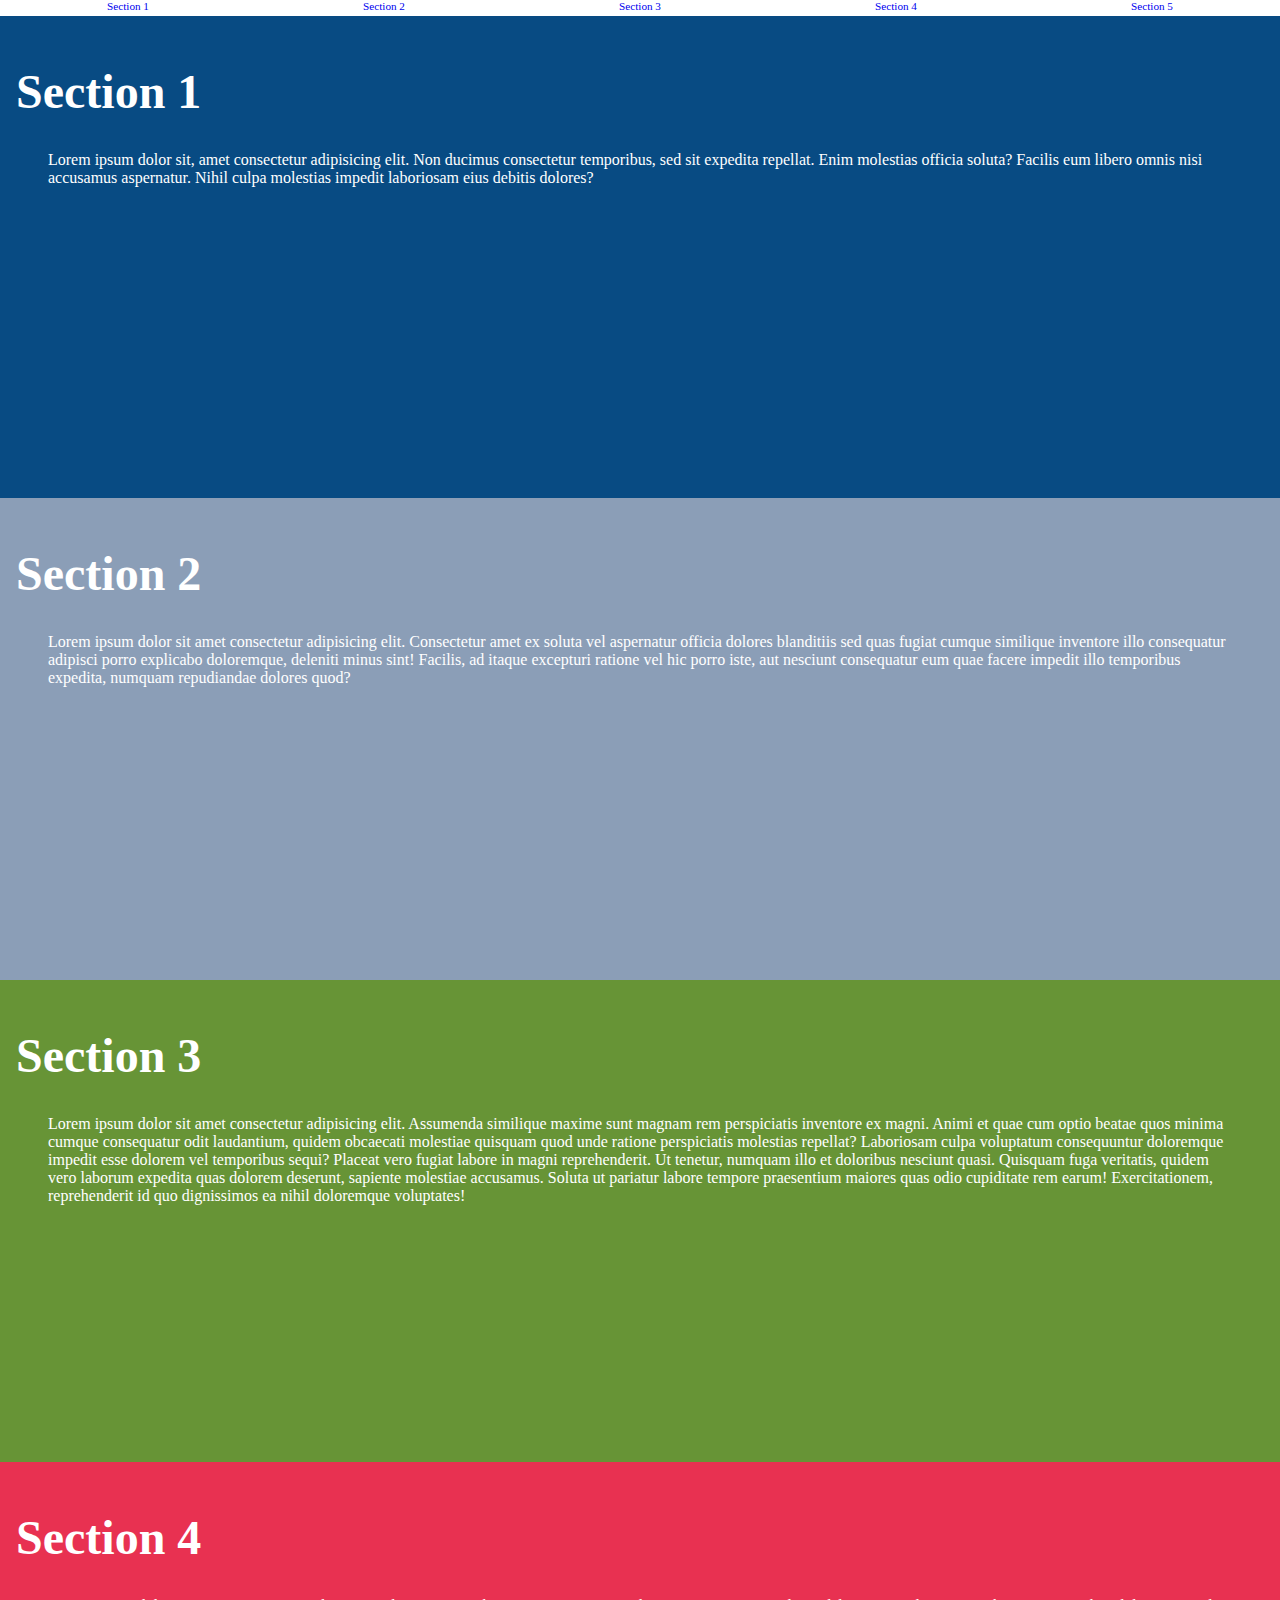
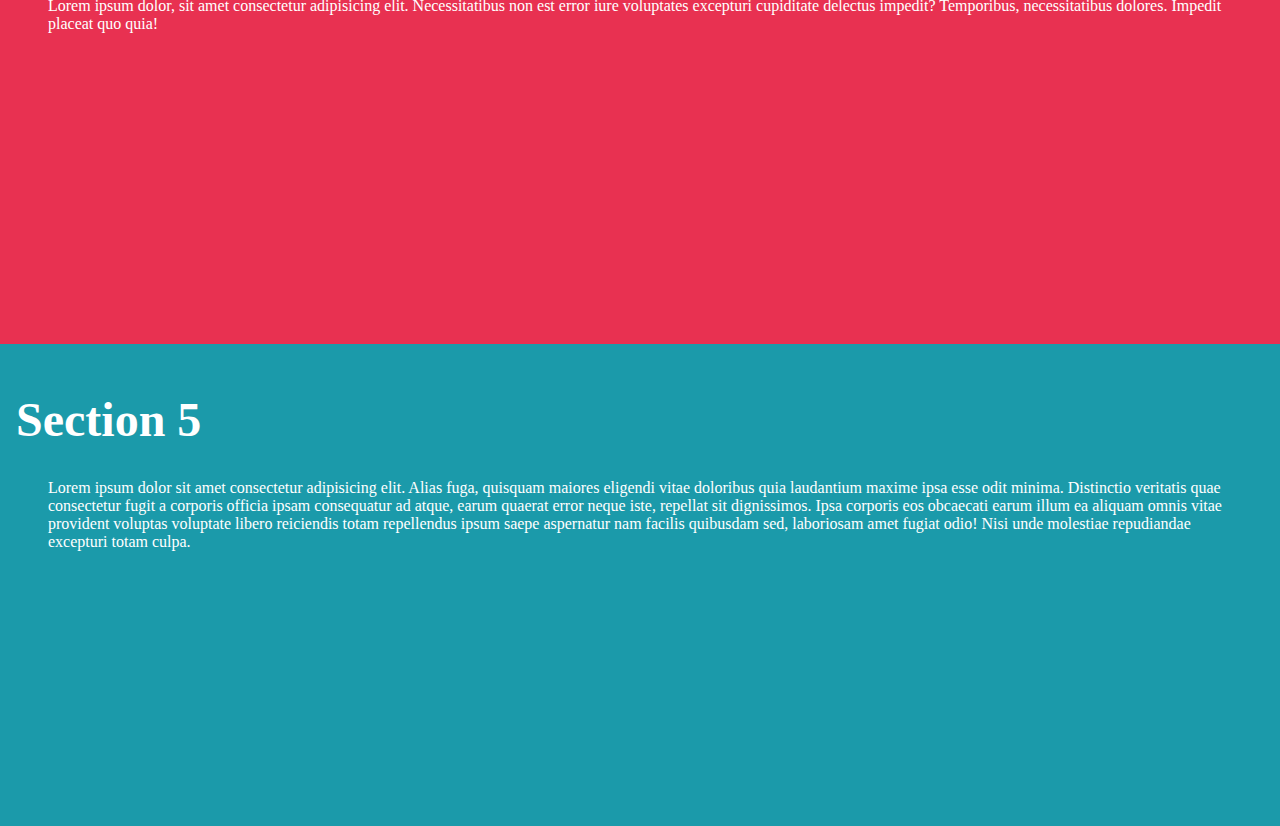
<file: index.html>
<!DOCTYPE html>
<html lang="en">
<head>
  <meta charset="UTF-8">
  <meta name="viewport" content="width=device-width, initial-scale=1.0">
  <title>Smooth Scroll</title>
  <link rel="stylesheet" href="style.css">
</head>
<body>
<header>
  <ul>
    <li><a href="#s1">Section 1</a></li>
    <li><a href="#s2">Section 2</a></li>
    <li><a href="#s3">Section 3</a></li>
    <li><a href="#s4">Section 4</a></li>
    <li><a href="#s5">Section 5</a></li>
  </ul>
</header>
<main>
  <a name="s1"></a>
  <section id="s1">
    <h1>Section 1</h1>
    <p>Lorem ipsum dolor sit, amet consectetur adipisicing elit. Non ducimus consectetur temporibus, sed sit expedita repellat. Enim molestias officia soluta? Facilis eum libero omnis nisi accusamus aspernatur. Nihil culpa molestias impedit laboriosam eius debitis dolores?</p>
  </section>

  <a name="s2"></a>
  <section id="s2">
    <h1>Section 2</h1>
    <p>Lorem ipsum dolor sit amet consectetur adipisicing elit. Consectetur amet ex soluta vel aspernatur officia dolores blanditiis sed quas fugiat cumque similique inventore illo consequatur adipisci porro explicabo doloremque, deleniti minus sint! Facilis, ad itaque excepturi ratione vel hic porro iste, aut nesciunt consequatur eum quae facere impedit illo temporibus expedita, numquam repudiandae dolores quod?</p>
  </section>

  <a name="s3"></a>
  <section id="s3">
    <h1>Section 3</h1>
    <p>Lorem ipsum dolor sit amet consectetur adipisicing elit. Assumenda similique maxime sunt magnam rem perspiciatis inventore ex magni. Animi et quae cum optio beatae quos minima cumque consequatur odit laudantium, quidem obcaecati molestiae quisquam quod unde ratione perspiciatis molestias repellat? Laboriosam culpa voluptatum consequuntur doloremque impedit esse dolorem vel temporibus sequi? Placeat vero fugiat labore in magni reprehenderit. Ut tenetur, numquam illo et doloribus nesciunt quasi. Quisquam fuga veritatis, quidem vero laborum expedita quas dolorem deserunt, sapiente molestiae accusamus. Soluta ut pariatur labore tempore praesentium maiores quas odio cupiditate rem earum! Exercitationem, reprehenderit id quo dignissimos ea nihil doloremque voluptates!</p>
  </section>

  <a name="s4"></a>
  <section id="s4">
    <h1>Section 4</h1>
    <p>Lorem ipsum dolor, sit amet consectetur adipisicing elit. Necessitatibus non est error iure voluptates excepturi cupiditate delectus impedit? Temporibus, necessitatibus dolores. Impedit placeat quo quia!</p>
  </section>

  <a name="s5"></a>
  <section id="s5">
    <h1>Section 5</h1>
    <p>Lorem ipsum dolor sit amet consectetur adipisicing elit. Alias fuga, quisquam maiores eligendi vitae doloribus quia laudantium maxime ipsa esse odit minima. Distinctio veritatis quae consectetur fugit a corporis officia ipsam consequatur ad atque, earum quaerat error neque iste, repellat sit dignissimos. Ipsa corporis eos obcaecati earum illum ea aliquam omnis vitae provident voluptas voluptate libero reiciendis totam repellendus ipsum saepe aspernatur nam facilis quibusdam sed, laboriosam amet fugiat odio! Nisi unde molestiae repudiandae excepturi totam culpa.</p>
  </section>
</main>
</body>
</html>
</file>
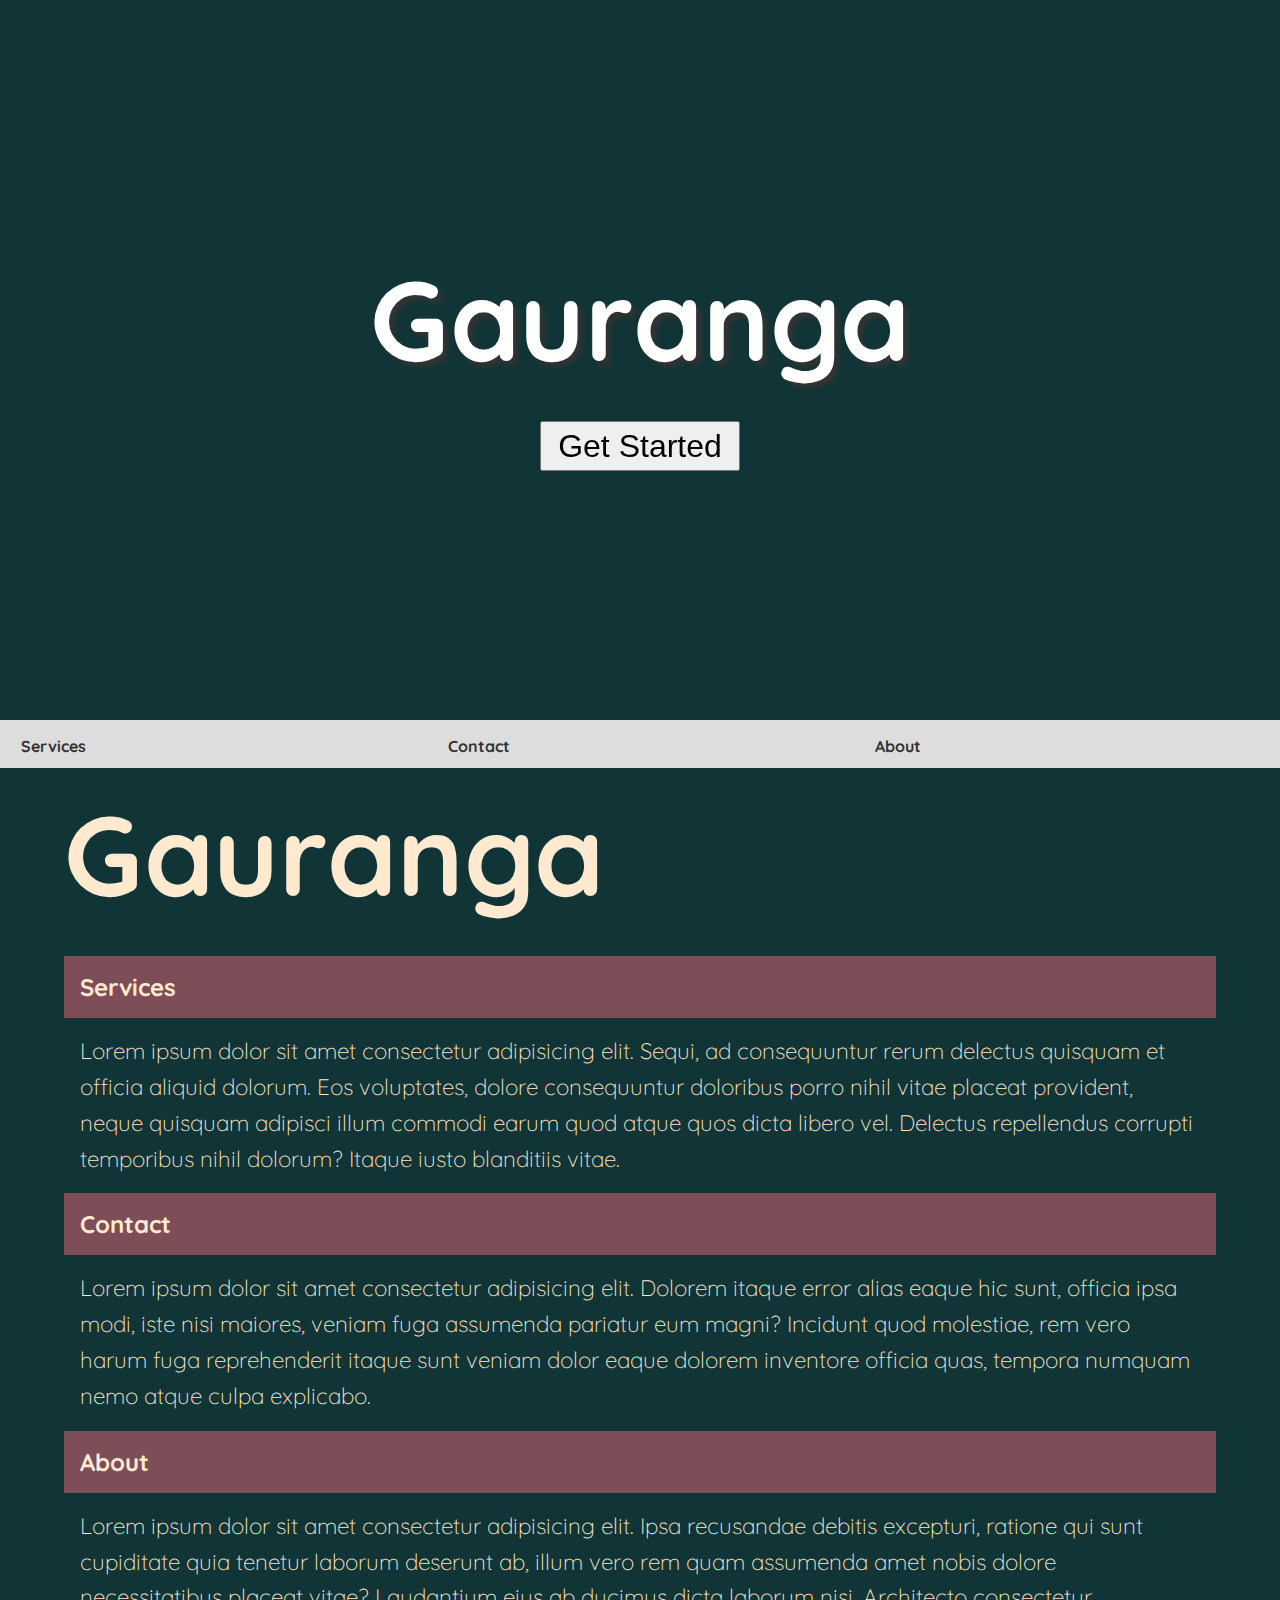
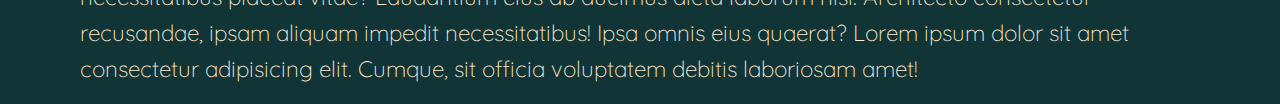
<file: 04-position-sticky/index.html>
<!DOCTYPE html>
<html lang="en">
<head>
  <meta charset="UTF-8">
  <meta http-equiv="X-UA-Compatible" content="IE=edge">
  <meta name="viewport" content="width=device-width, initial-scale=1.0">
  <title>Position Sticky</title>
  <link rel="preconnect" href="https://fonts.gstatic.com">
  <link href="https://fonts.googleapis.com/css2?family=Quicksand&display=swap" rel="stylesheet">
  <link rel="stylesheet" href="https://use.fontawesome.com/releases/v5.15.2/css/all.css"
    integrity="sha384-vSIIfh2YWi9wW0r9iZe7RJPrKwp6bG+s9QZMoITbCckVJqGCCRhc+ccxNcdpHuYu" crossorigin="anonymous">
  <link rel="stylesheet" href="style.css">
</head>
<body>
  <header>
    <div>
      <h1>Gauranga</h1>
      <button>Get Started</button>
    </div>
  </header>
  <nav>
    <ul>
      <li><a href="#services"><i class="fas fa-ambulance"></i> Services</a></li>
      <li><a href="#contact"><i class="fas fa-bomb"></i> Contact</a></li>
      <li><a href="#about"><i class="fas fa-carrot"></i> About</a></li>
    </ul>
  </nav>

  <main>
    <h1>Gauranga</h1>

    <h2><i class="fas fa-ambulance"></i> Services</h2>
    <p>Lorem ipsum dolor sit amet consectetur adipisicing elit. Sequi, ad consequuntur rerum delectus quisquam et officia aliquid dolorum. Eos voluptates, dolore consequuntur doloribus porro nihil vitae placeat provident, neque quisquam adipisci illum commodi earum quod atque quos dicta libero vel. Delectus repellendus corrupti temporibus nihil dolorum? Itaque iusto blanditiis vitae.</p>

    <h2><i class="fas fa-bomb"></i> Contact</h2>
    <p>Lorem ipsum dolor sit amet consectetur adipisicing elit. Dolorem itaque error alias eaque hic sunt, officia ipsa modi, iste nisi maiores, veniam fuga assumenda pariatur eum magni? Incidunt quod molestiae, rem vero harum fuga reprehenderit itaque sunt veniam dolor eaque dolorem inventore officia quas, tempora numquam nemo atque culpa explicabo.</p>

    <h2><i class="fas fa-carrot"></i> About</h2>
    <p>Lorem ipsum dolor sit amet consectetur adipisicing elit. Ipsa recusandae debitis excepturi, ratione qui sunt cupiditate quia tenetur laborum deserunt ab, illum vero rem quam assumenda amet nobis dolore necessitatibus placeat vitae? Laudantium eius ab ducimus dicta laborum nisi. Architecto consectetur recusandae, ipsam aliquam impedit necessitatibus! Ipsa omnis eius quaerat? Lorem ipsum dolor sit amet consectetur adipisicing elit. Cumque, sit officia voluptatem debitis laboriosam amet!</p>
  </main>
</body>
</html>
</file>
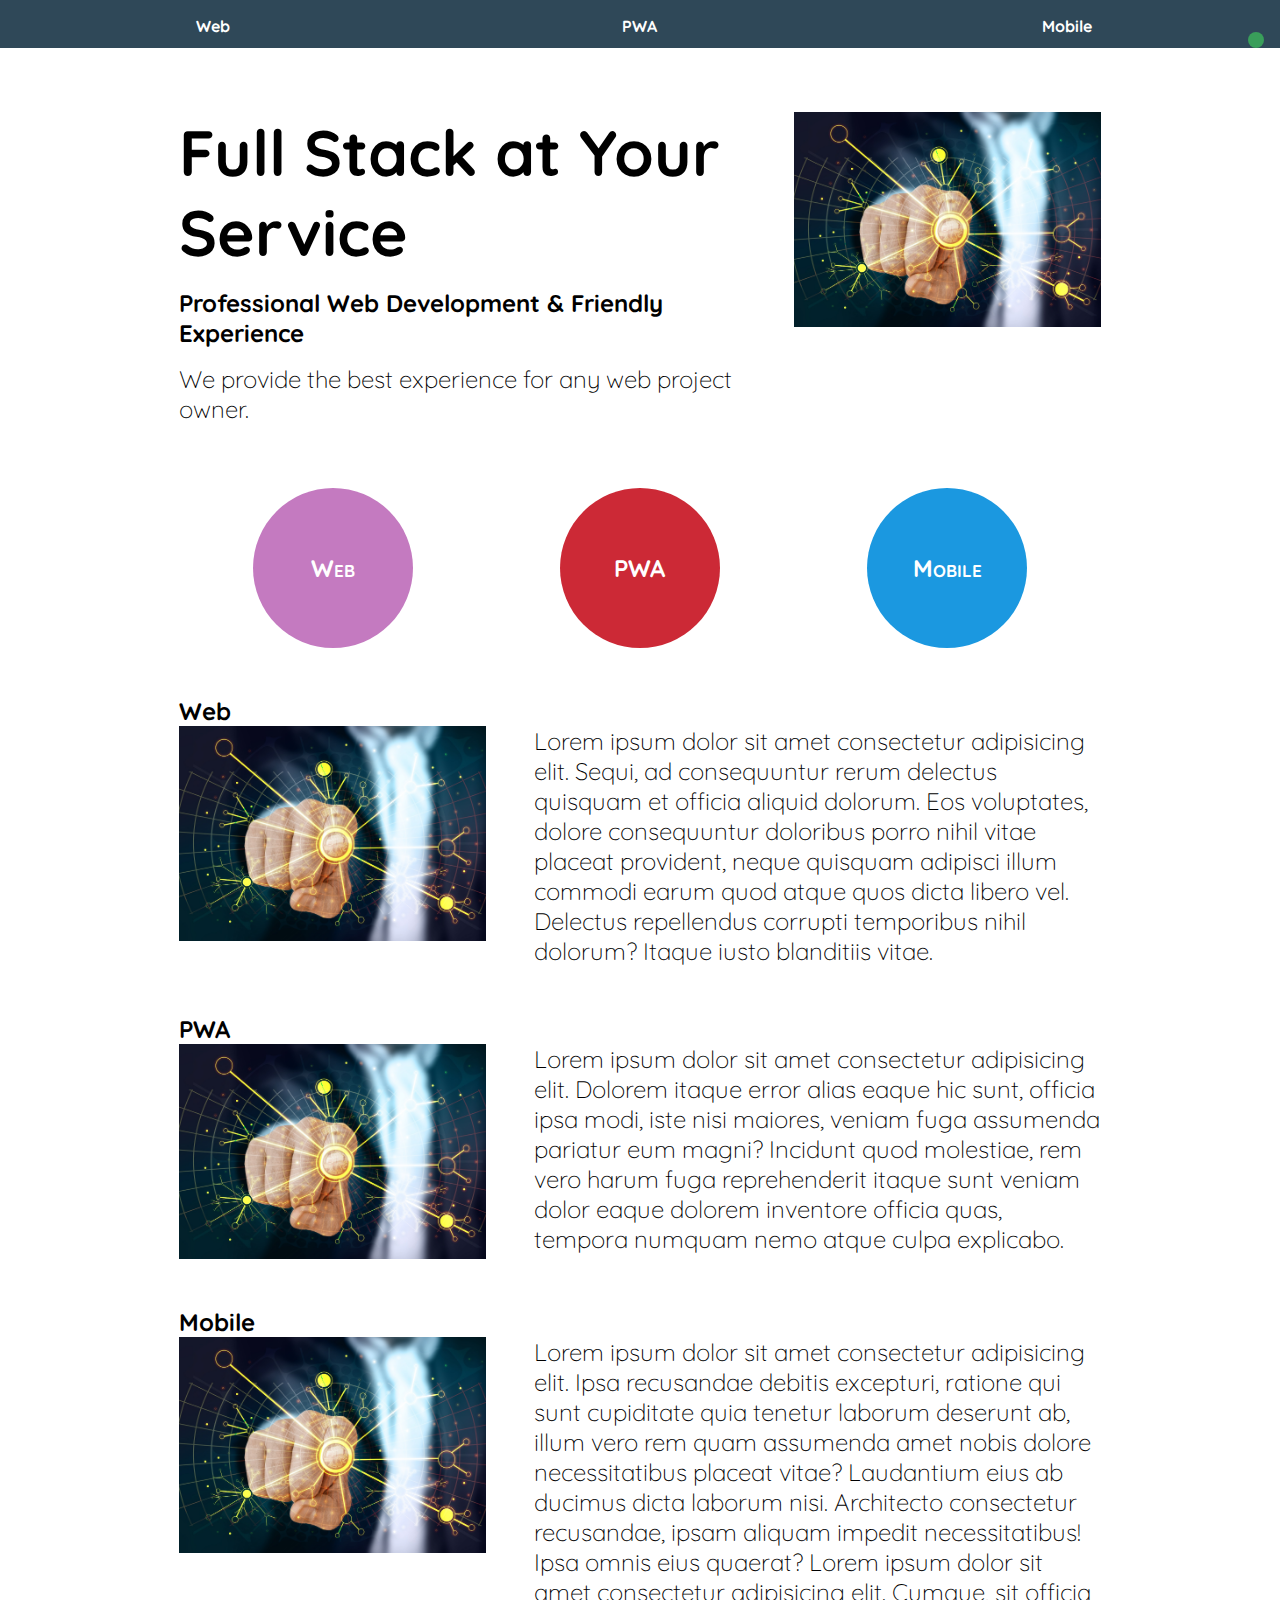
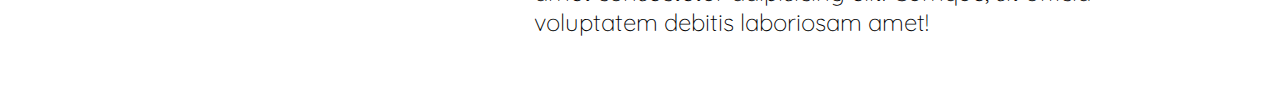
<file: 05-dark-mode/index.html>
<!DOCTYPE html>
<html lang="en">
  <head>
    <meta charset="UTF-8" />
    <meta http-equiv="X-UA-Compatible" content="IE=edge" />
    <meta name="viewport" content="width=device-width, initial-scale=1.0" />
    <title>Dark Mode</title>
    <link rel="preconnect" href="https://fonts.gstatic.com" />
    <link
      href="https://fonts.googleapis.com/css2?family=Quicksand&display=swap"
      rel="stylesheet"
    />
    <link
      rel="stylesheet"
      href="https://use.fontawesome.com/releases/v5.15.2/css/all.css"
      integrity="sha384-vSIIfh2YWi9wW0r9iZe7RJPrKwp6bG+s9QZMoITbCckVJqGCCRhc+ccxNcdpHuYu"
      crossorigin="anonymous"
    />
    <link rel="stylesheet" href="style.css" />
    <link rel="stylesheet" href="dark-mode.css" />
    <script src="theme-switcher.js" defer></script>
  </head>
  <body>
    <nav>
      <ul>
        <li>
          <a href="#web"><i class="fas fa-ambulance"></i> Web</a>
        </li>
        <li>
          <a href="#pwa"><i class="fas fa-bomb"></i> PWA</a>
        </li>
        <li>
          <a href="#mobile"><i class="fas fa-carrot"></i> Mobile</a>
        </li>
      </ul>
    </nav>

    <header>
      <div>
        <h1>Full Stack at Your Service</h1>
        <h2>Professional Web Development & Friendly Experience</h2>
        <p>We provide the best experience for any web project owner.</p>
      </div>
      <div>
        <img src="./hero.jpg" alt="hero" />
      </div>
    </header>

    <main>
      <section id="icons" class="keep">
        <div>
          <i class="fas fa-ambulance"></i>
          <h2>Web</h2>
        </div>
        <div>
          <i class="fas fa-bomb"></i>
          <h2>PWA</h2>
        </div>
        <div>
          <i class="fas fa-carrot"></i>
          <h2>Mobile</h2>
        </div>
      </section>

      <a name="web"></a>
      <h2><i class="fas fa-ambulance"></i> Web</h2>
      <div class="info">
        <img src="./hero.jpg" alt="hero" />
        <p>
          Lorem ipsum dolor sit amet consectetur adipisicing elit. Sequi, ad
          consequuntur rerum delectus quisquam et officia aliquid dolorum. Eos
          voluptates, dolore consequuntur doloribus porro nihil vitae placeat
          provident, neque quisquam adipisci illum commodi earum quod atque quos
          dicta libero vel. Delectus repellendus corrupti temporibus nihil
          dolorum? Itaque iusto blanditiis vitae.
        </p>
      </div>

      <a name="pwa"></a>
      <h2><i class="fas fa-bomb"></i> PWA</h2>
      <div class="info">
        <img src="./hero.jpg" alt="hero" />
        <p>
          Lorem ipsum dolor sit amet consectetur adipisicing elit. Dolorem
          itaque error alias eaque hic sunt, officia ipsa modi, iste nisi
          maiores, veniam fuga assumenda pariatur eum magni? Incidunt quod
          molestiae, rem vero harum fuga reprehenderit itaque sunt veniam dolor
          eaque dolorem inventore officia quas, tempora numquam nemo atque culpa
          explicabo.
        </p>
      </div>

      <a name="mobile"></a>
      <h2><i class="fas fa-carrot"></i> Mobile</h2>
      <div class="info">
        <img src="./hero.jpg" alt="hero" />
        <p>
          Lorem ipsum dolor sit amet consectetur adipisicing elit. Ipsa
          recusandae debitis excepturi, ratione qui sunt cupiditate quia tenetur
          laborum deserunt ab, illum vero rem quam assumenda amet nobis dolore
          necessitatibus placeat vitae? Laudantium eius ab ducimus dicta laborum
          nisi. Architecto consectetur recusandae, ipsam aliquam impedit
          necessitatibus! Ipsa omnis eius quaerat? Lorem ipsum dolor sit amet
          consectetur adipisicing elit. Cumque, sit officia voluptatem debitis
          laboriosam amet!
        </p>
      </div>
    </main>

    <div id="theme-switcher" title="Sötét mód be/ki">
      <i class="fas fa-sun" id="light"></i>
      <i class="fas fa-moon" id="dark"></i>
    </div>
  </body>
</html>
</file>
<file: style.css>
body {
  margin: 0;
}

header {
  position: fixed;
  background: #fff;
  width: 100vw;
  height: 1rem;
  font-size: 0.7rem;
}
ul {
  list-style-type: none;
  display: flex;
  margin: 0;
  padding: 0;
  justify-content: space-around;
}

a {
  text-decoration: none;
}

main {
  padding-top: 1rem;
}

section {
  min-height: 50vh;
  color: #fff;
  padding: 1rem;
}

h1 {
  font-size: 3rem;
}


#s1 {
  background: #084B83;
}

#s2 {
  background: #8B9EB7;
}

#s3 {
  background: #679436;
}

#s4 {
  background: #E83151;
}

#s5 {
  background: #1B9AAA;
}

p {
  margin: 2rem;
}

html {
  scroll-behavior: smooth;
}
</file>
<file: 04-position-sticky/style.css>
* {
  margin: 0;
  box-sizing: border-box;
}

body {
  background-color: #113537;
  color: #FFEAD0;
  font-family: 'Quicksand', sans-serif;
}

header {
  height: 80vh;
  background-image: url('https://live.staticflickr.com/8741/28196880635_84b380c53a_b_d.jpg');
  background-position: bottom;
  background-size: cover;
  color: #fff;
  display: flex;
  flex-direction: column;
  justify-content: center;
}

header div {
  text-align: center;
  position: sticky;
  top: 0;
}

header h1 {
  text-shadow: .3rem .3rem .3rem #333;
}

header button {
  max-width: 40vw;
  font-size: min(5vw, 2rem);
  padding: .3rem 1rem;
}

nav {
  font-weight: bold;
  background-color: #ddd;
  height: 3rem;
  position: sticky;
  top: 0;
}

ul {
  display: flex;
  list-style: none;
  justify-content: space-around;
  align-items: center;
  padding: 0;
}

li {
  margin: 1rem;
  width: 30%;
}

nav a {
  text-decoration: none;
  color: #333;
}

main {
  margin: 1rem auto;
  font-weight: 100;
  width: 90vw;
}

h1 {
  font-size: min(15vw, 7rem);
  margin-bottom: 2rem;
}

h2 {
  background-color: #7d4e57;
  padding: 1rem;
  position: sticky;
  top: 3rem;
}

p {
  margin: 1rem;
  line-height: 1.6;
  font-size: 1.4rem;
}
</file>
<file: 05-dark-mode/style.css>
* {
  margin: 0;
  box-sizing: border-box;
}

html {
  scroll-behavior: smooth;
}

body {
  font-family: 'Quicksand', sans-serif;
}

nav {
  font-weight: bold;
  background-color: #2f4858;
  height: 3rem;
  position: sticky;
  top: 0;
  z-index: 1;
}

ul {
  display: flex;
  list-style: none;
  justify-content: space-around;
  align-items: center;
  padding: 0;
  text-align: center;
}

li {
  margin: 1rem;
  width: 30%;
}

nav a {
  text-decoration: none;
  color: #fff;
}

header,
main {
  margin: 1rem auto;
  font-weight: 100;
  width: 72vw;
}

header {
  display: grid;
  grid-template-columns: 2fr 1fr;
  padding: 3rem 0;
}

header h1 {
  font-size: 4rem;
  margin-bottom: 1rem;
}
header h2 {
  margin: 1rem 0;
}

img {
  width: 100%;
}

#icons {
  display: flex;
  justify-content: space-around;
  align-items: center;
  text-align: center;
  font-variant: small-caps;
  margin-bottom: 3rem;
}
#icons div {
  display: flex;
  flex-direction: column;
  align-items: center;
  justify-content: center;
  background-color: #c47ac0;
  color: #fff;
  border-radius: 50%;
  width: 10rem;
  height: 10rem;
}
#icons div:nth-child(2) {
  background-color: #cc2936;
}
#icons div:nth-child(3) {
  background-color: #1b98e0;
}
#icons i {
  font-size: 5rem;
}

p {
  font-size: 1.5rem;
}

.info {
  display: grid;
  grid-template-columns: 1fr 2fr;
  margin-bottom: 3rem;
}
.info p {
  margin-left: 3rem;
}
</file>
<file: 05-dark-mode/dark-mode.css>
html {
  transition: all 350ms ease;
}

body {
  background-color: #fff;
  color: #000;
}

#theme-switcher {
  position: fixed;
  top: 2rem;
  right: 1rem;
  background-color: #399e5a;
  color: #fff;
  padding: 0.5rem;
  border-radius: 50%;
  cursor: pointer;
  z-index: 1;
}

#dark {
  display: none;
}

.dark-mode {
  filter: invert(100%) hue-rotate(180deg);
}
.dark-mode img,
.dark-mode video,
.dark-mode .keep {
  filter: invert(100%) hue-rotate(180deg);
  transition: all 350ms ease;
}
img,
video,
.keep {
  transition: all 350ms ease;
}
</file>
